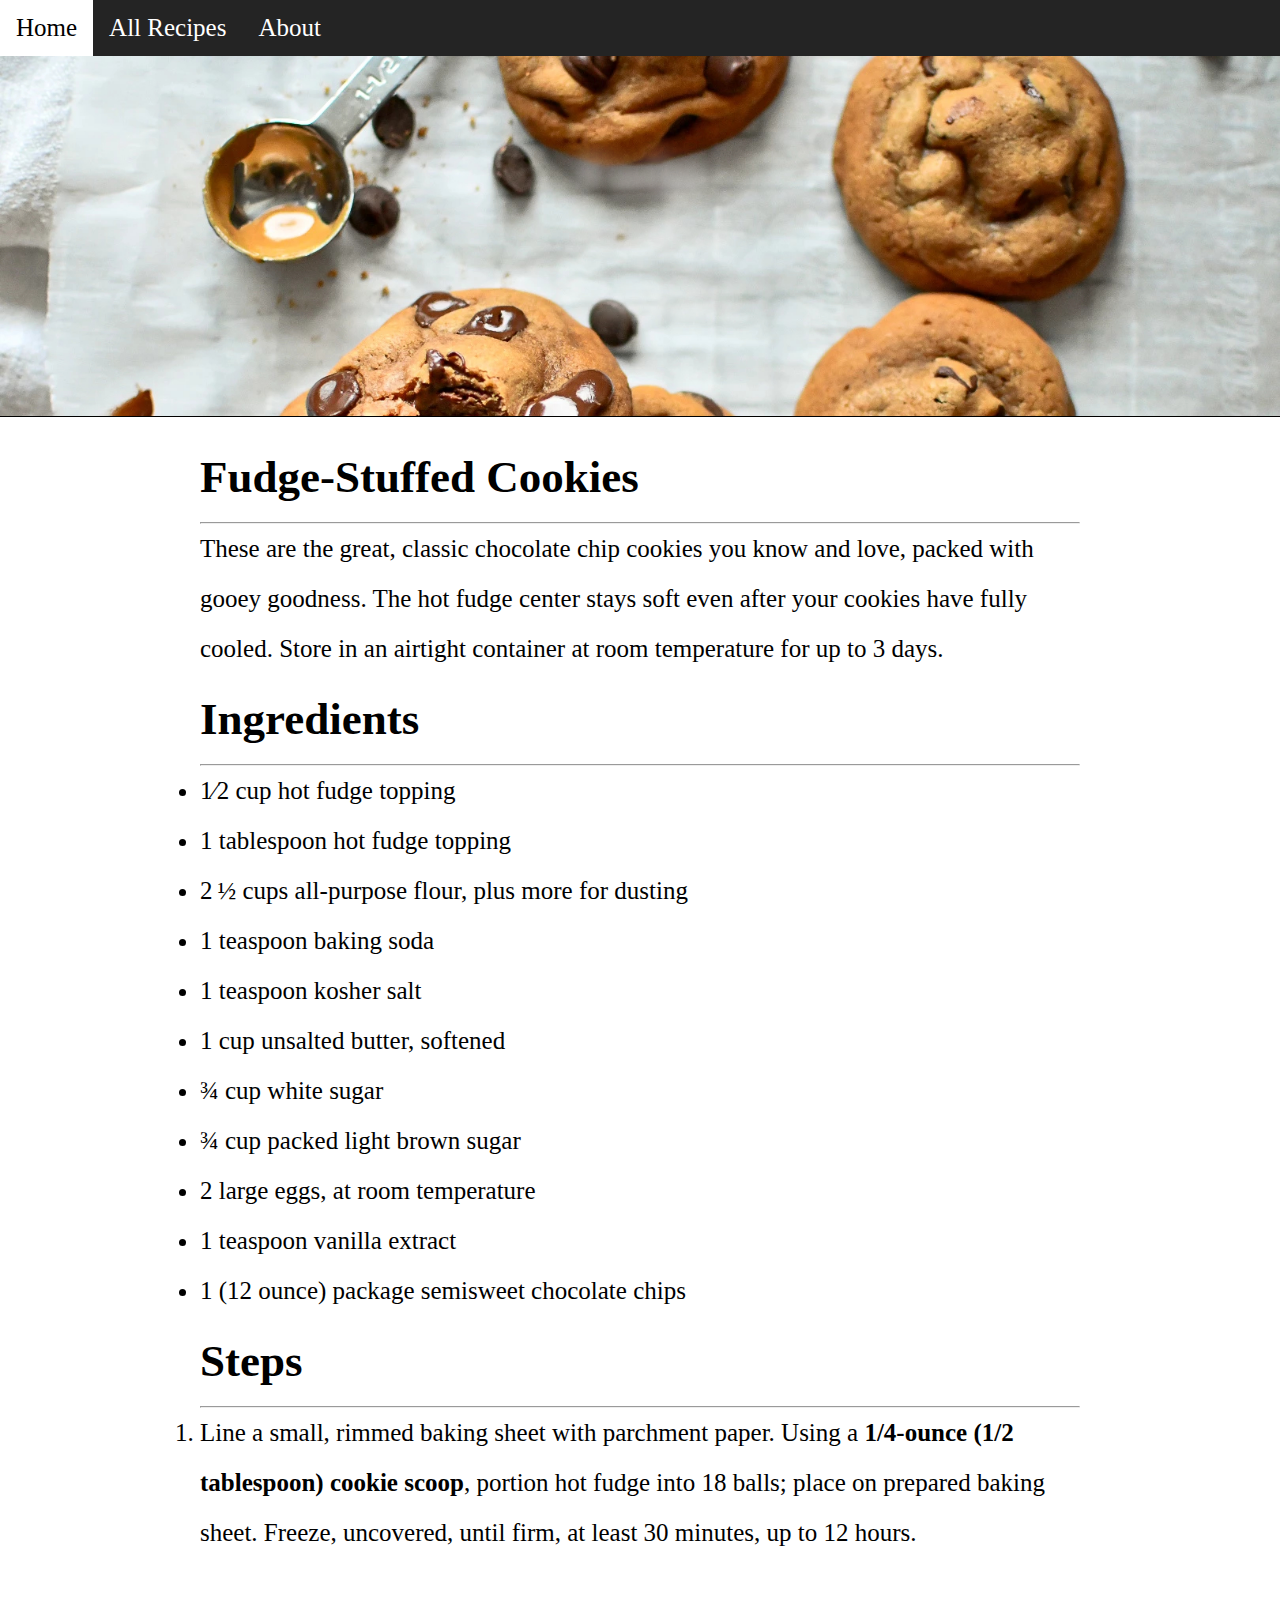
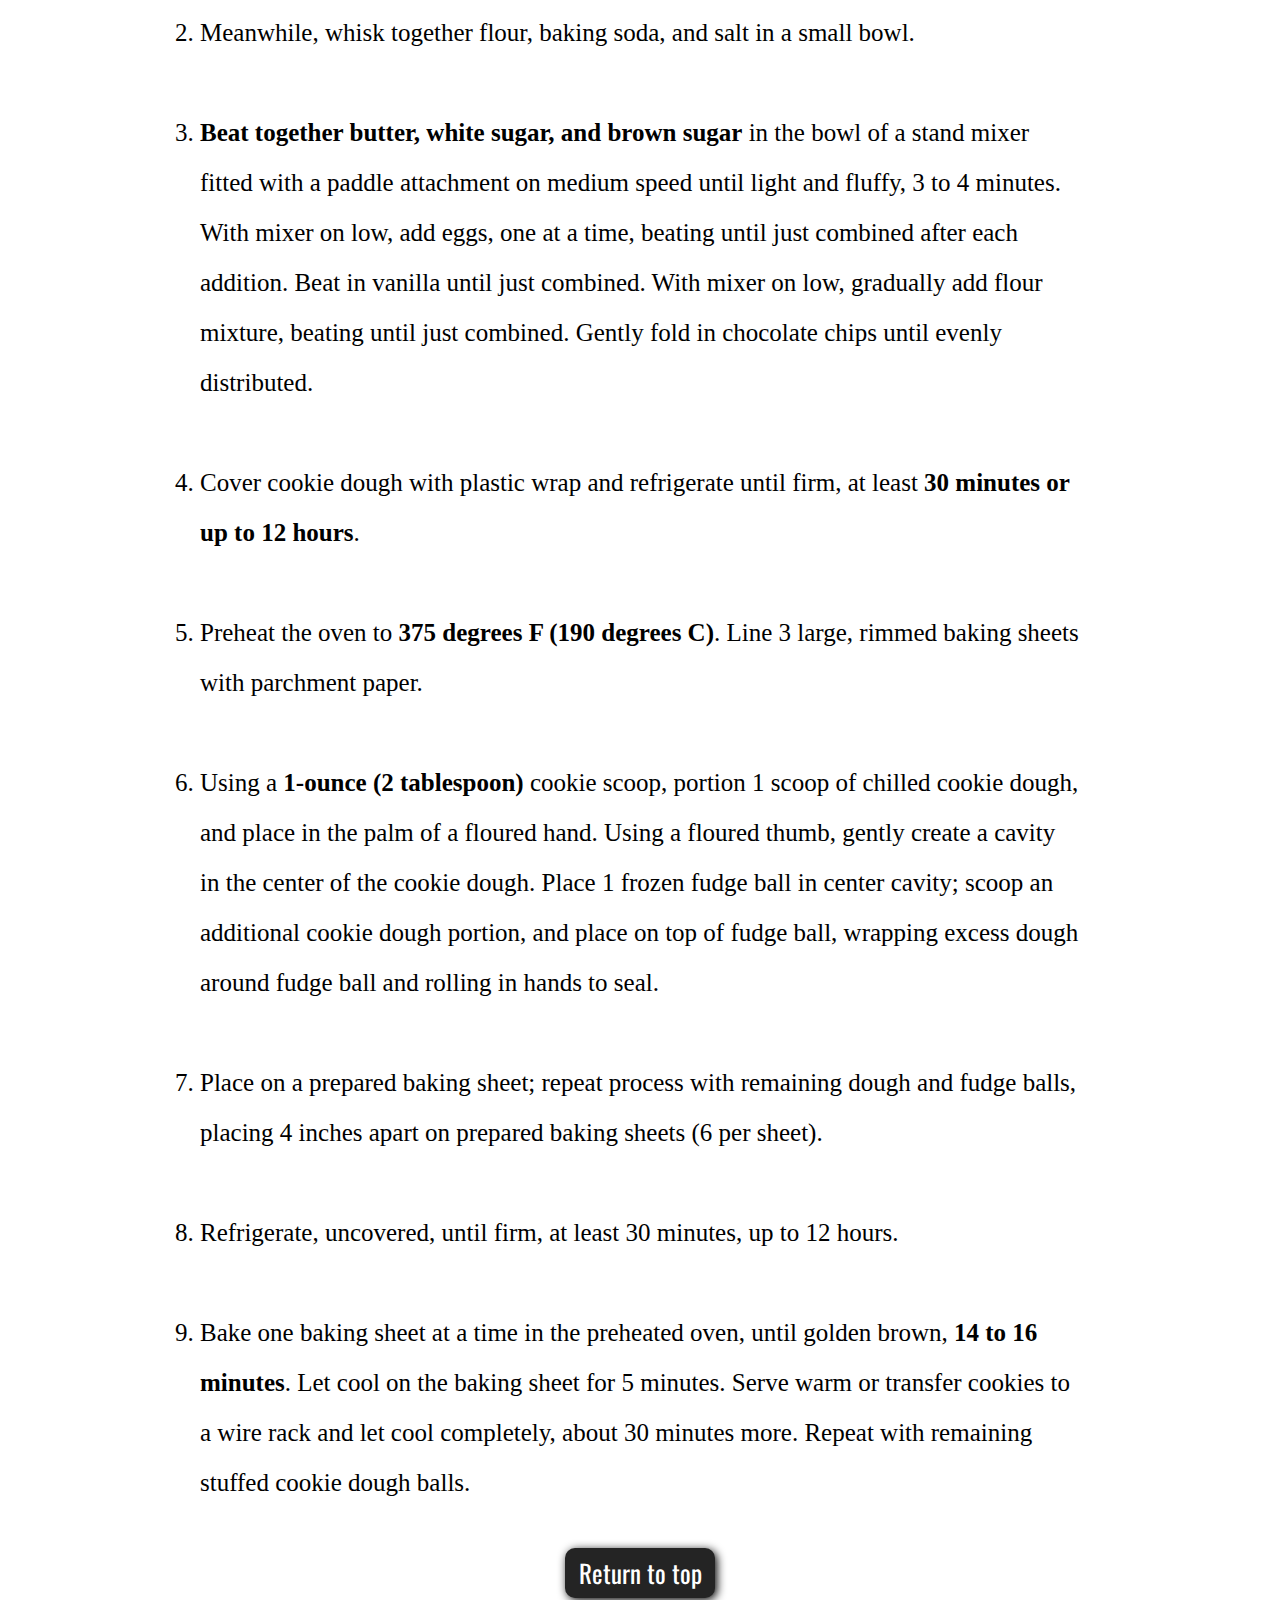
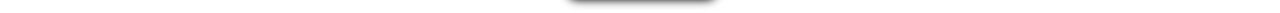
<file: fudge-stuff-cookies.html>
<!DOCTYPE html>
<html lang="en">
    <head>
        <meta charset="utf-8">
        <title>Fudge-Stuffed Cookies</title>
        <link rel="stylesheet" href="cookie.css">
    </head>
    <body>

        <div class="nav">
            
            <a href="../index.html">Home</a>
            <a href="#">All Recipes</a>
            <a href="#">About</a>
        
        </div>

       <!--This a link to an image of what these ingridents make-->
        
       <div class="hero">
            
                <div class="head">
                
                    <h1>Fudge-Stuffed Cookies</h1>
            
                </div>
        
        </div>

        <div class="recipe">
        
            <div  class="description">
            
                <h3 id="top" class="titles">Fudge-Stuffed Cookies</h3>

                <hr>

                <p class="text">These are the great, classic chocolate chip cookies you know and 
                love, packed with gooey goodness. The hot fudge center stays soft 
                even after your cookies have fully cooled. Store in an airtight 
                container at room temperature for up to 3 days.
                </p>
            
            </div>

            <div class="ingredients">

                <h3 class="titles">Ingredients</h3>

                <hr>

                <!--This is an unordered list-->

            
            
                <ul class="text">
                    <li>1&frasl;2 cup hot fudge topping</li>

                    <li>1 tablespoon hot fudge topping</li>

                    <li>2 ½ cups all-purpose flour, plus more for dusting</li>

                    <li>1 teaspoon baking soda</li>

                    <li>1 teaspoon kosher salt</li>

                    <li>1 cup unsalted butter, softened</li>

                    <li>¾ cup white sugar</li>

                    <li>¾ cup packed light brown sugar</li>

                    <li>2 large eggs, at room temperature</li>

                    <li>1 teaspoon vanilla extract</li>

                    <li>1 (12 ounce) package semisweet chocolate chips</li>
                </ul>
            
            </div>

            <!--This is an ordered list-->

            <div class="steps">

            <h3 class="titles">Steps</h3>

            <hr>

            <ol class="text">

                <li>Line a small, rimmed baking sheet with parchment paper. Using a <strong> 1/4-ounce 
                    (1/2 tablespoon) cookie scoop</strong>, portion hot fudge into 18 balls; place on 
                    prepared baking sheet. Freeze, uncovered, until firm, at least 30 minutes, up 
                    to 12 hours.
                </li>

                <br>

                <li>Meanwhile, whisk together flour, baking soda, and salt in a small bowl.</li>

                <br>

                <li><strong>Beat together butter, white sugar, and brown sugar</strong> in the bowl of a stand mixer 
                    fitted with a paddle attachment on medium speed until light and fluffy, 3 to 4 minutes.
                    With mixer on low, add eggs, one at a time, beating until just combined after each addition.
                    Beat in vanilla until just combined. With mixer on low, gradually add flour mixture, 
                    beating until just combined. Gently fold in chocolate chips until evenly distributed.
                </li>

                <br>

                <li>Cover cookie dough with plastic wrap and refrigerate until firm, at least <strong>30 minutes or up 
                    to 12 hours</strong>.
                </li>

                <br>

                <li>Preheat the oven to <strong>375 degrees F (190 degrees C)</strong>. Line 3 large, rimmed baking sheets with parchment 
                    paper.
                </li>

                <br>

                <li>Using a <strong>1-ounce (2 tablespoon)</strong> cookie scoop, portion 1 scoop of chilled cookie dough, and place in 
                    the palm of a floured hand. Using a floured thumb, gently create a cavity in the center of 
                    the cookie dough. Place 1 frozen fudge ball in center cavity; scoop an additional cookie 
                    dough portion, and place on top of fudge ball, wrapping excess dough around fudge ball and 
                    rolling in hands to seal.
                </li>

                <br>

                <li>Place on a prepared baking sheet; repeat process with remaining dough and fudge balls, placing 4 inches
                    apart on prepared baking sheets (6 per sheet).
                </li>

                <br>

                <li>Refrigerate, uncovered, until firm, at least 30 minutes, up to 12 hours.</li>

                <br>

                <li>Bake one baking sheet at a time in the preheated oven, until golden brown, <strong>14 to 16 minutes</strong>. 
                    Let cool on the baking sheet for 5 minutes. Serve warm or transfer cookies to a wire rack 
                    and let cool completely, about 30 minutes more. Repeat with remaining stuffed cookie dough 
                    balls.
                </li>
            
            </ol>
            
            </div>

            <div class="footer">
            
                <div class="bookmark">
                
                    <a href="#top">Return to top</a>
                
                </div>
            
            </div>
        </div>
    </body>
</html>
</file>
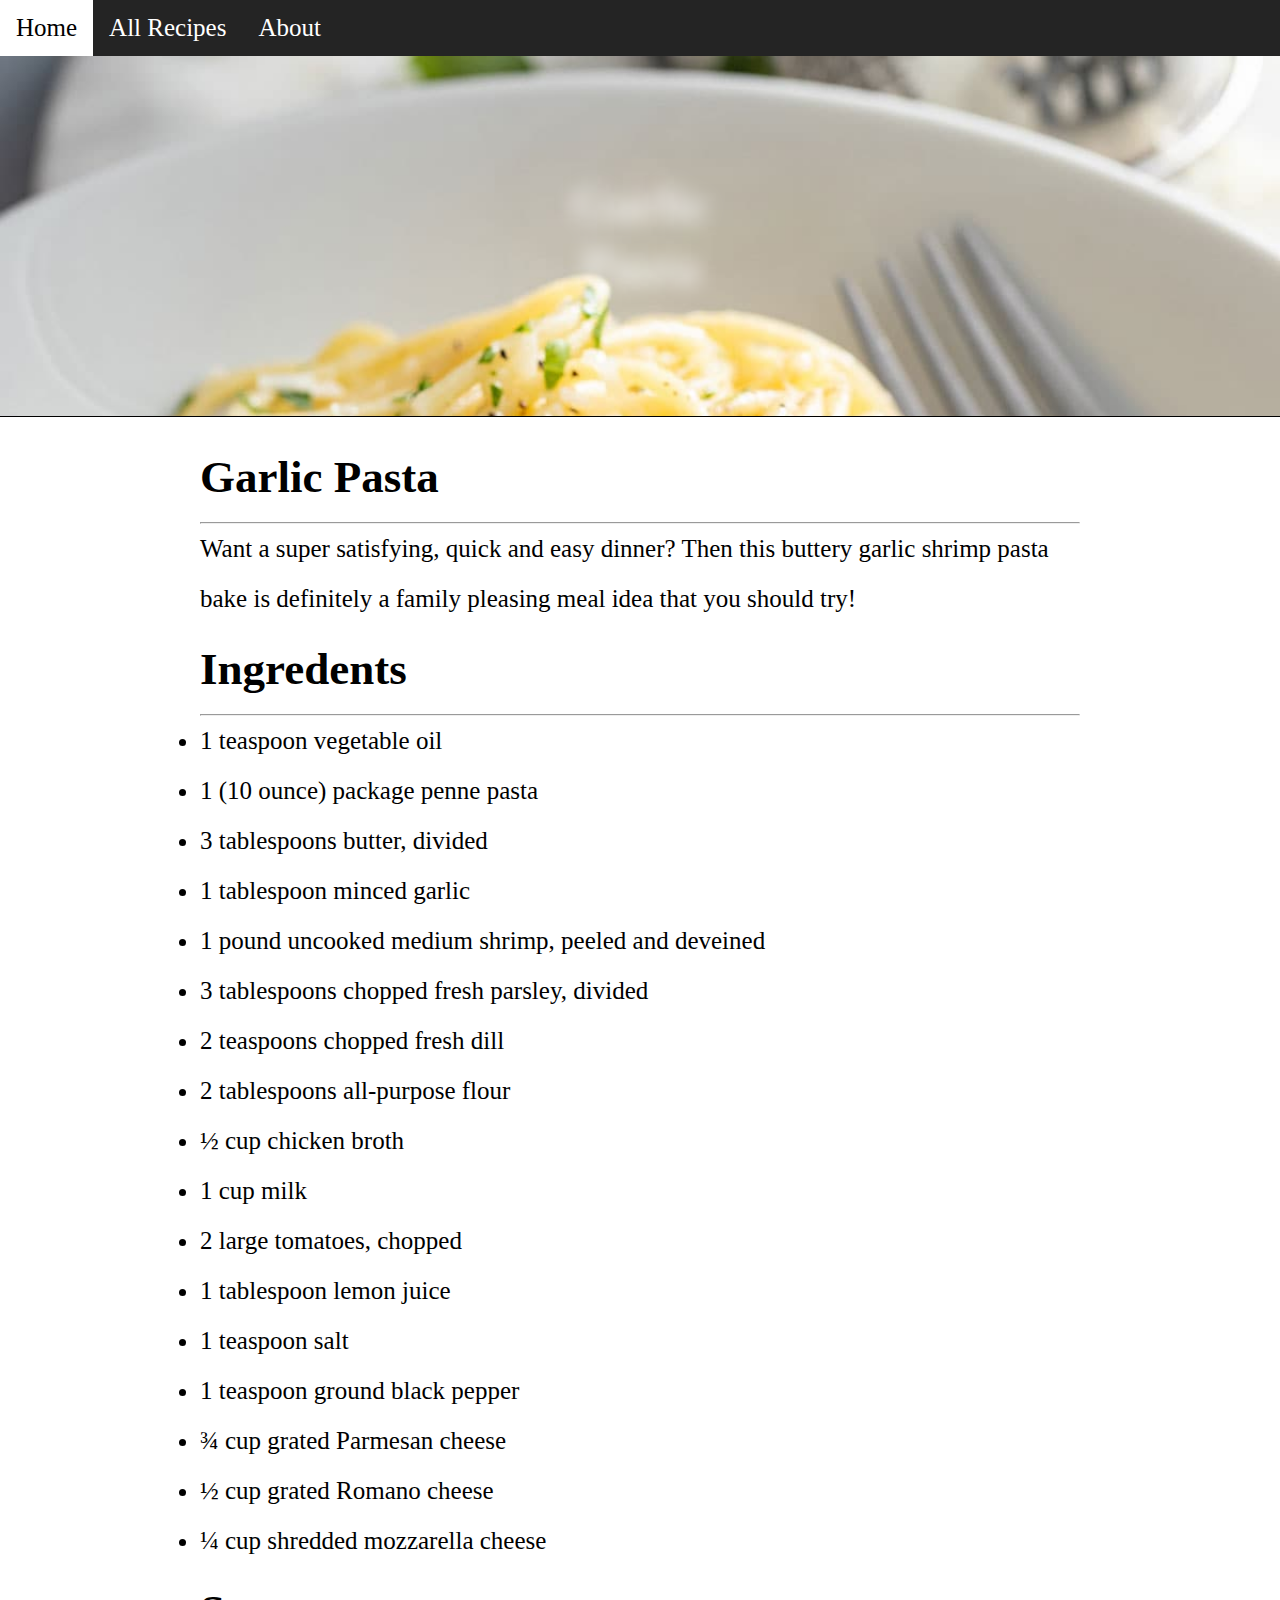
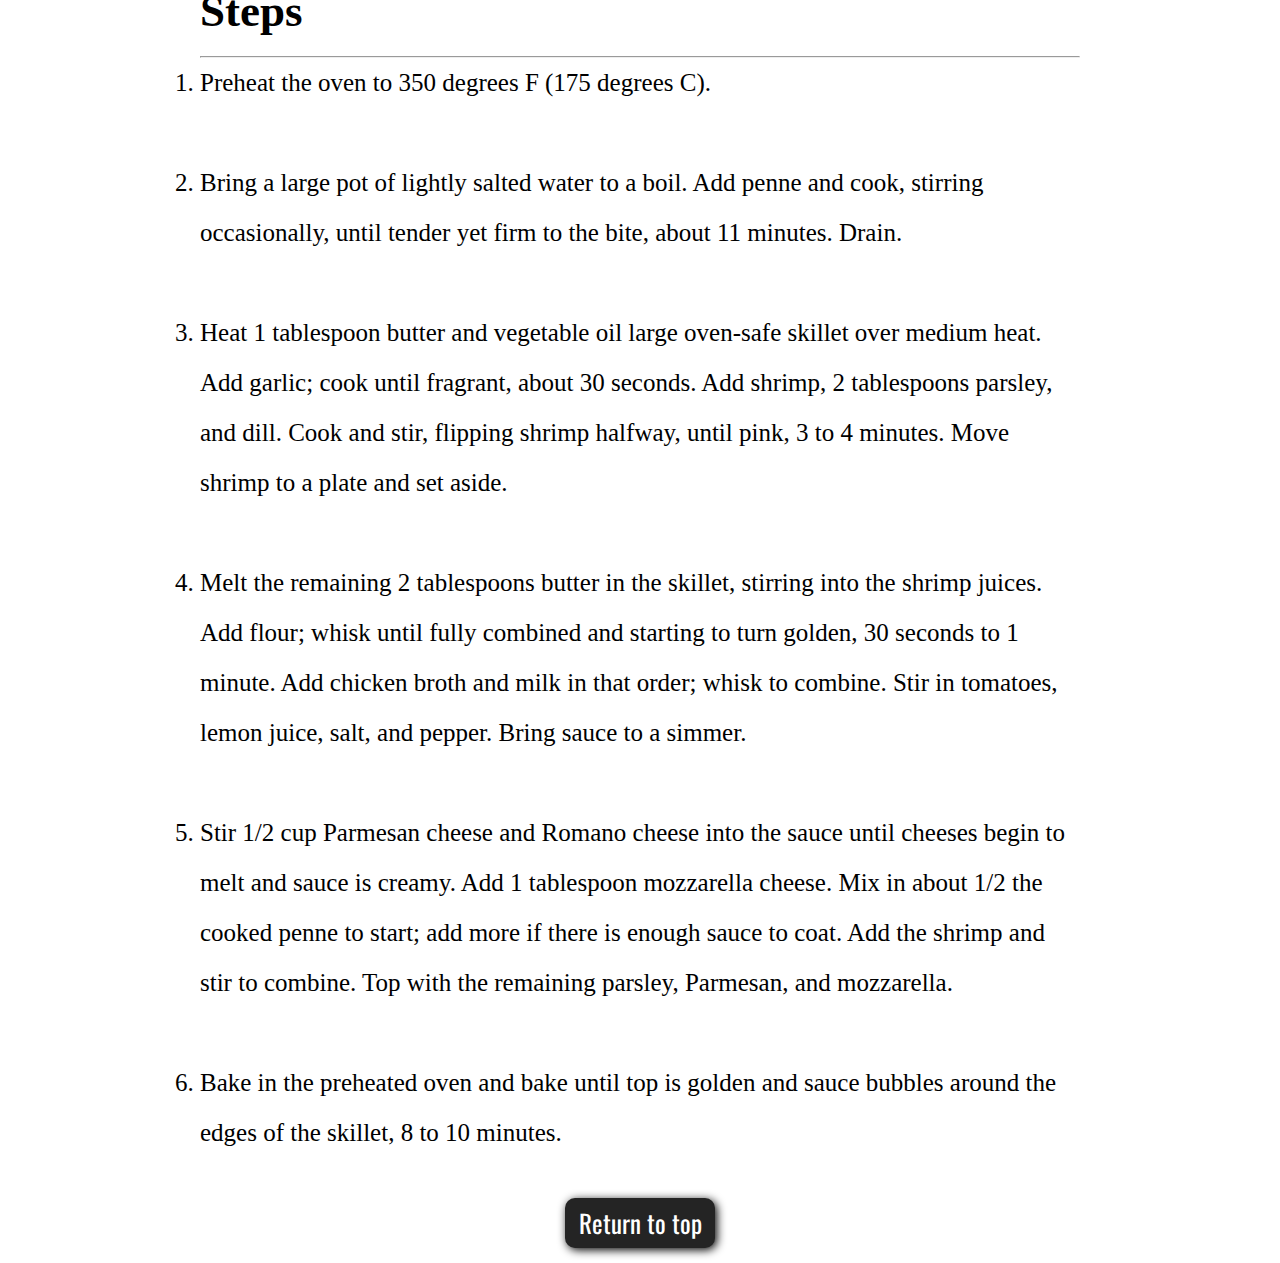
<file: garlic-pasta.html>
<!DOCTYPE html>
<html lang="en">
    <head>
        <meta charset="utf-8">
        <meta name="viewport" content="width=device-width, initial-scale=1.0">
        <title>Garlic Pasta</title>
        <link rel="stylesheet" href="pasta.css">
    </head>
    <body>

        <!--This a link to go back to the main page-->
        
        <div class="nav">
            
            <a href="../index.html">Home</a>
            <a href="#">All Recipes</a>
            <a href="#">About</a>
        
        </div>

        <div class="hero">
            
            <div class="head">
            
                <h1>Garlic Pasta</h1>
        
            </div>
    
        </div>

        <div class="recipe">
        
            <div class="description">
            
            <h3 id="top" class="titles">Garlic Pasta</h3>

                <hr>

            <p class="text">Want a super satisfying, quick and easy dinner? Then this buttery 
                garlic shrimp pasta bake is definitely a family pleasing meal 
                idea that you should try!
            </p>

            </div>

            <div class="ingredients">

                <h3 class="titles">Ingredents</h3>

                    <hr>

                <ul class="text">

                    <li>1 teaspoon vegetable oil</li>

                    <li>1 (10 ounce) package penne pasta</li>

                    <li>3 tablespoons butter, divided</li>

                    <li>1 tablespoon minced garlic</li>

                    <li>1 pound uncooked medium shrimp, peeled and deveined</li>

                    <li>3 tablespoons chopped fresh parsley, divided</li>

                    <li>2 teaspoons chopped fresh dill</li>

                    <li>2 tablespoons all-purpose flour</li>

                    <li>½ cup chicken broth</li>

                    <li>1 cup milk</li>

                    <li>2 large tomatoes, chopped</li>

                    <li>1 tablespoon lemon juice</li>

                    <li>1 teaspoon salt</li>

                    <li>1 teaspoon ground black pepper</li>

                    <li>¾ cup grated Parmesan cheese</li>

                    <li>½ cup grated Romano cheese</li>

                    <li>¼ cup shredded mozzarella cheese</li>

                </ul>
            
            </div>

            <div class="steps">

                <h3 class="titles">Steps</h3>

            <hr>
            
            <ol class="text">

                <li>Preheat the oven to 350 degrees F (175 degrees C).</li>

                <br>

                <li>Bring a large pot of lightly salted water to a boil. 
                    Add penne and cook, stirring occasionally, until tender 
                    yet firm to the bite, about 11 minutes. Drain.
                </li>

                <br>

                <li>Heat 1 tablespoon butter and vegetable oil large oven-safe 
                    skillet over medium heat. Add garlic; cook until fragrant, 
                    about 30 seconds. Add shrimp, 2 tablespoons parsley, and dill. 
                    Cook and stir, flipping shrimp halfway, until pink, 3 to 4 
                    minutes. Move shrimp to a plate and set aside.
                </li>

                <br>

                <li>Melt the remaining 2 tablespoons butter in the skillet, 
                    stirring into the shrimp juices. Add flour; whisk until fully 
                    combined and starting to turn golden, 30 seconds to 1 minute. 
                    Add chicken broth and milk in that order; whisk to combine. 
                    Stir in tomatoes, lemon juice, salt, and pepper. Bring sauce 
                    to a simmer.
                </li>

                <br>

                <li>Stir 1/2 cup Parmesan cheese and Romano cheese into the sauce 
                    until cheeses begin to melt and sauce is creamy. Add 1 
                    tablespoon mozzarella cheese. Mix in about 1/2 the cooked 
                    penne to start; add more if there is enough sauce to coat. 
                    Add the shrimp and stir to combine. Top with the remaining 
                    parsley, Parmesan, and mozzarella.
                </li>

                <br>

                <li>Bake in the preheated oven and bake until top is golden and 
                    sauce bubbles around the edges of the skillet, 8 to 10 
                    minutes.
                </li>
            
            </ol>
        
            </div>

            <div class="footer">

                <div class="bookmark">
                
                    <a href="#top">Return to top</a>
                
                </div>
            
            </div>
    
        </div>
    
    </body>

</html>
</file>
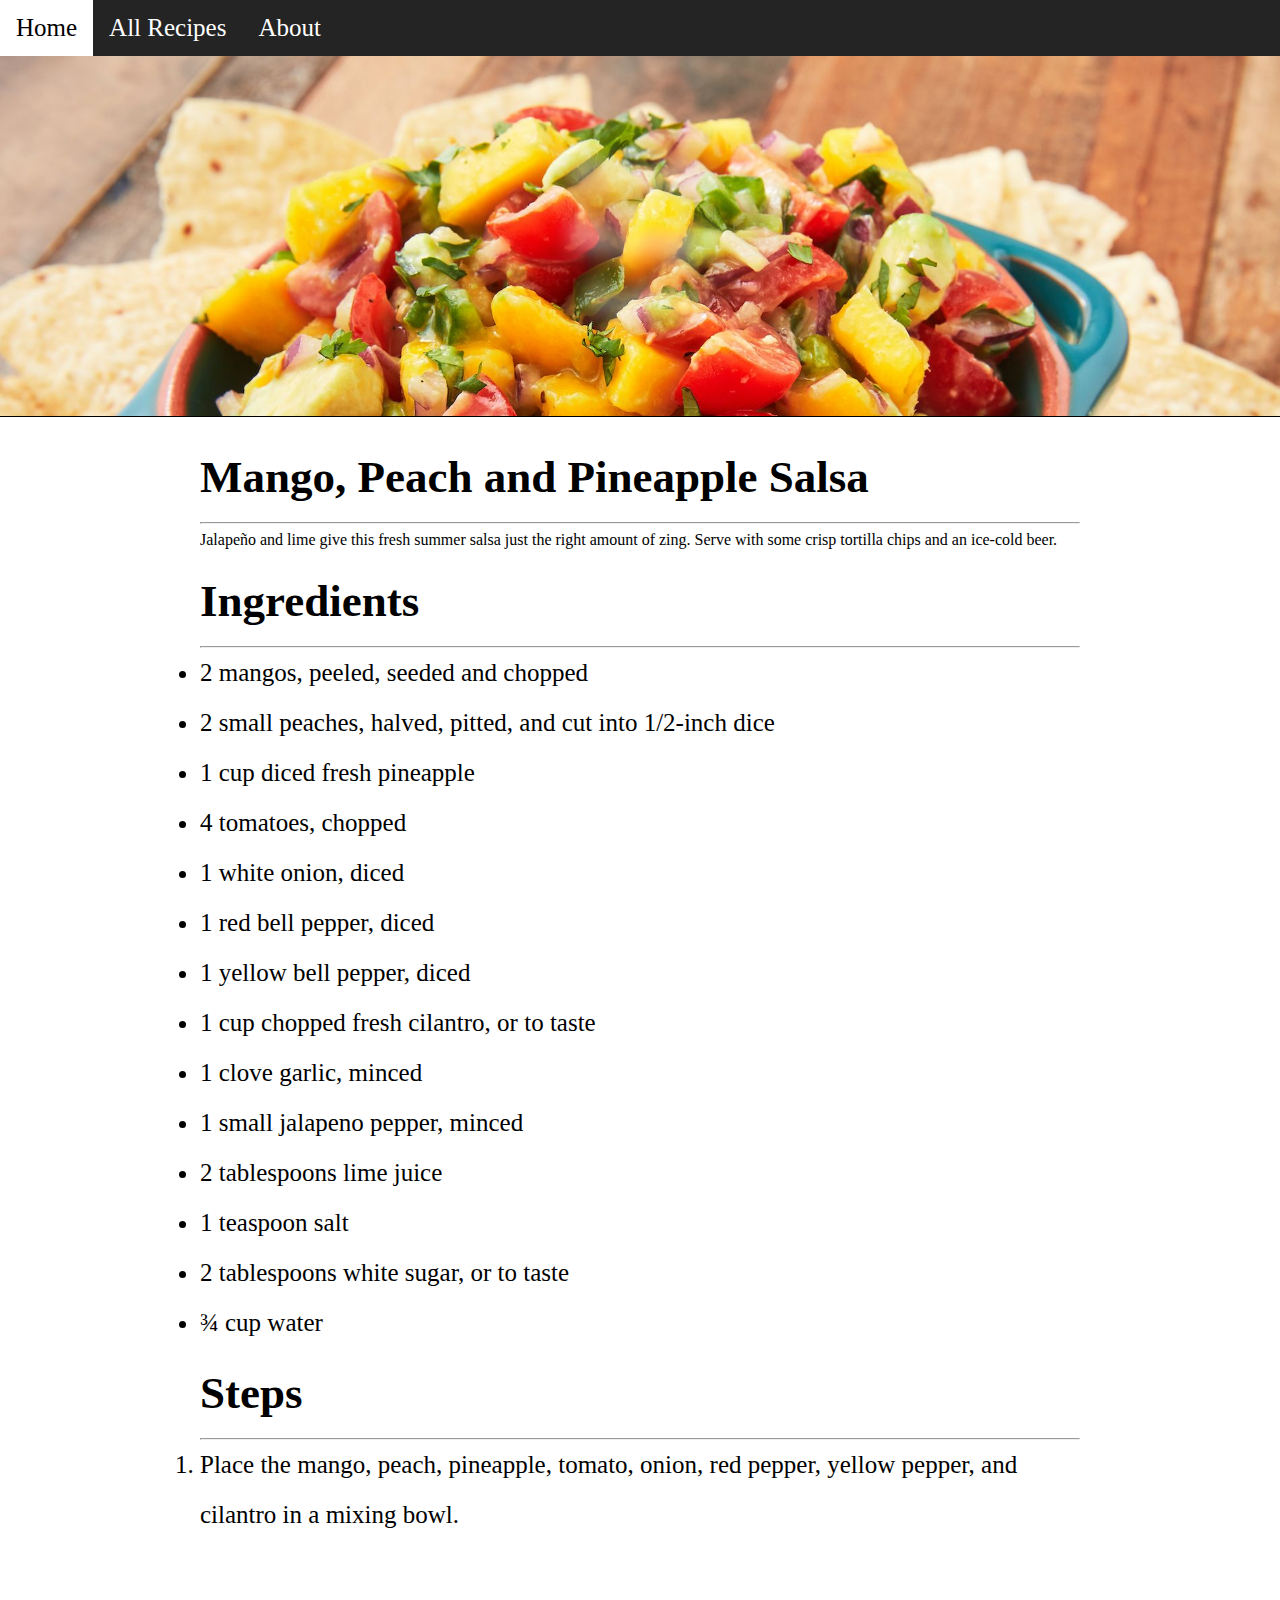
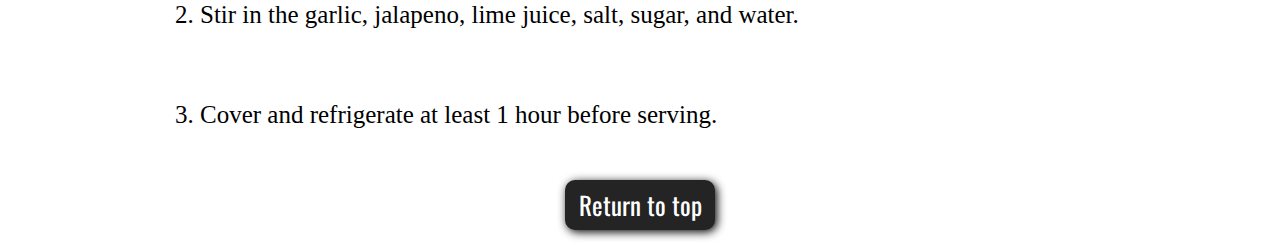
<file: mango-peach.html>
<!DOCTYPE html>
<html lang="en">
    <head>
        <meta charset="utf-8">
        <meta name="viewport" content="width=device-width, initial-scale=1.0">
        <title>Mango, Peach and pineapple salsa</title>
        <link rel="stylesheet" href="mango.css">
    </head>
    <body>
        
        <div class="nav">
            
            <a href="../index.html">Home</a>
            <a href="#">All Recipes</a>
            <a href="#">About</a>
        
        </div>
        
        <div class="hero">
            
            <div class="head">
            
                <h1>Peach-Mango Salsa</h1>
        
            </div>

        </div>
        
        <div class="recipe">

            <div class="description">

                <h3 id="top" class="titles">Mango, Peach and Pineapple Salsa</h3>

                <hr>

                <p>Jalapeño and lime give this fresh summer salsa just the right 
                    amount of zing. Serve with some crisp tortilla chips and an 
                    ice-cold beer.
                </p>
        
            </div>

            <div class="ingredients">

                <h3 class="titles">Ingredients</h3>

                <hr>

                <ul class="text">

                    <li>2 mangos, peeled, seeded and chopped</li>

                    <li>2 small peaches, halved, pitted, and cut into 1/2-inch dice</li>

                    <li>1 cup diced fresh pineapple</li>

                    <li>4 tomatoes, chopped</li>

                    <li>1 white onion, diced</li>

                    <li>1 red bell pepper, diced</li>

                    <li>1 yellow bell pepper, diced</li>

                    <li>1 cup chopped fresh cilantro, or to taste</li>

                    <li>1 clove garlic, minced</li>

                    <li>1 small jalapeno pepper, minced</li>

                    <li>2 tablespoons lime juice</li>

                    <li>1 teaspoon salt</li>

                    <li>2 tablespoons white sugar, or to taste</li>

                    <li>¾ cup water</li>

                </ul>
        
            </div>

            <div class="steps">

                <h3 class="titles">Steps</h3>

                <hr>

                <ol class="text">

                    <li>Place the mango, peach, pineapple, tomato, onion, 
                        red pepper, yellow pepper, and cilantro in a mixing 
                        bowl.
                    </li>

                    <br>

                    <li>Stir in the garlic, jalapeno, lime juice, salt, sugar, 
                        and water.
                    </li>

                    <br>

                    <li>Cover and refrigerate at least 1 hour before serving.</li>
                
                </ol>
        
            </div>

            <div class="footer">

                <div class="bookmark">
                
                    <a href="#top">Return to top</a>
                
                </div>
            
            </div>
        
        </div>
    
    </body>

</html>
</file>
<file: cookie.css>
@import url('https://fonts.googleapis.com/css2?family=Ibarra+Real+Nova:wght@411&display=swap');
@import url('https://fonts.googleapis.com/css2?family=Oswald&display=swap');

* {
    margin: 0px;
    padding: 0px;
}

body {
    background-color: rgb(255, 255, 255);
    display: grid;
    justify-content: center;
    align-items: center;
}

.nav {
    overflow: hidden;
    background-color: rgb(36, 36, 36);
    position: sticky;
    top: 0%;
    z-index: 1;
}

.nav a {
    float: left;
    font-size: 25px;
    color: white;
    text-align: center;
    padding: 14px 16px;
    text-decoration: none;
}

.nav a:hover {
    background-color: white;
    color: black;
}

.hero {
    display: flex;
    position: sticky;
    top: 0%;
    background-image: url(Cookies1.jpg);
    background-repeat: no-repeat;
    background-size: cover;
    height: 40vh;
    justify-content: center;
    align-items: center;
    border-bottom: 1px solid black;
}

.head {
    display: flex;
    font-family: 'Ibarra Real Nova', serif;
    color: white;
    font-size: 25px;
    filter: blur(10px);
    width: 150px;
    height: 100px;
    transition: .7s;
}

.head h1 {
    display: flex;
    justify-content: center;
    align-items: center;
    text-align: center;
}

.head:hover {
    filter: blur(0);
    color: black;
    background-color: rgba(255, 255, 255, 0.258);
    border-radius: 20px;
    width: 300px;
    height: 250px;
    font-weight: 900;
}

.recipe {
    display: grid;
    grid-template-columns: 1fr;
    margin-top: 2px;
    background-color: white;
    justify-content: center;
    align-items: center;
    text-align: left;
    margin: 15px 200px;
    line-height: 2;
}

.titles {
    font-family: 'Times New Roman', Times, serif;
    font-size: 45px;
}

.text {
    font-family: 'Times New Roman', Times, serif;
    font-size: 25px;
    font-weight:400;
}

.footer {
    display: flex;
    justify-content: center;
    align-items: center;
}

.bookmark {
    display: flex;
    justify-content: center;
    align-items: center;
    margin-top: 40px;
    background-color: rgb(36, 36, 36);
    width: 150px;
    border-radius: 10px;
    box-shadow: 2px 2px 10px black;
}

.bookmark a {
    font-family: 'Oswald', sans-serif;
    font-size: 25px;
    text-decoration: none;
    color: white;
}

.bookmark {
    transition: ease-in-out .3s;
}

.bookmark:hover {
    background-color: rgb(234, 211, 0);
    color: black;
    transform: scale(1.1);
}
</file>
<file: pasta.css>
@import url('https://fonts.googleapis.com/css2?family=Ibarra+Real+Nova:wght@411&display=swap');
@import url('https://fonts.googleapis.com/css2?family=Oswald&display=swap');

* {
    margin: 0px;
    padding: 0px;
}

body {
    background-color: rgb(255, 255, 255);
    display: grid;
    justify-content: center;
    align-items: center;
}

.nav {
    overflow: hidden;
    background-color: rgb(36, 36, 36);
    position: sticky;
    top: 0%;
    z-index: 1;
}

.nav a {
    float: left;
    font-size: 25px;
    color: white;
    text-align: center;
    padding: 14px 16px;
    text-decoration: none;
}

.nav a:hover {
    background-color: white;
    color: black;
}

.hero {
    display: flex;
    position: sticky;
    top: 0%;
    background-image: url(Butter-Noodles-S5.jpg);
    background-repeat: no-repeat;
    background-size: cover;
    height: 40vh;
    justify-content: center;
    align-items: center;
    border-bottom: 1px solid black;
}

.head {
    display: flex;
    font-family: 'Ibarra Real Nova', serif;
    color: white;
    font-size: 25px;
    filter: blur(10px);
    width: 150px;
    height: 100px;
    transition: .7s;
}

.head h1 {
    display: flex;
    justify-content: center;
    align-items: center;
    text-align: center;
}

.head:hover {
    filter: blur(0);
    color: black;
    background-color: rgba(255, 255, 255, 0.258);
    border-radius: 20px;
    width: 300px;
    height: 250px;
    font-weight: 900;
}

.recipe {
    display: grid;
    grid-template-columns: 1fr;
    margin-top: 2px;
    background-color: white;
    justify-content: center;
    align-items: center;
    text-align: left;
    margin: 15px 200px;
    line-height: 2;
}

.titles {
    font-family: 'Times New Roman', Times, serif;
    font-size: 45px;
}

.text {
    font-family: 'Times New Roman', Times, serif;
    font-size: 25px;
    font-weight:400;
}

.footer {
    display: flex;
    justify-content: center;
    align-items: center;
}

.bookmark {
    display: flex;
    justify-content: center;
    align-items: center;
    margin-top: 40px;
    background-color: rgb(36, 36, 36);
    width: 150px;
    border-radius: 10px;
    box-shadow: 2px 2px 10px black;
}

.bookmark a {
    font-family: 'Oswald', sans-serif;
    font-size: 25px;
    text-decoration: none;
    color: white;
}

.bookmark {
    transition: ease-in-out .3s;
}

.bookmark:hover {
    background-color: rgb(234, 211, 0);
    color: black;
    transform: scale(1.1);
}
</file>
<file: mango.css>
@import url('https://fonts.googleapis.com/css2?family=Ibarra+Real+Nova:wght@411&display=swap');
@import url('https://fonts.googleapis.com/css2?family=Oswald&display=swap');

* {
    margin: 0px;
    padding: 0px;
}

body {
    background-color: rgb(255, 255, 255);
}

.nav {
    overflow: hidden;
    background-color: rgb(36, 36, 36);
    position: sticky;
    top: 0%;
    z-index: 1;
}

.nav a {
    float: left;
    font-size: 25px;
    color: white;
    text-align: center;
    padding: 14px 16px;
    text-decoration: none;
}

.nav a:hover {
    background-color: white;
    color: black;
}

.hero {
    display: flex;
    position: sticky;
    top: 0%;
    background-image: url(190410-mango-salsa-092-1555947798.jpg);
    background-repeat: no-repeat;
    background-size: cover;
    height: 40vh;
    justify-content: center;
    align-items: center;
    border-bottom: 1px solid black;
}

.head {
    display: flex;
    font-family: 'Ibarra Real Nova', serif;
    color: white;
    font-size: 25px;
    filter: blur(10px);
    width: 150px;
    height: 100px;
    transition: .7s;
}

.head h1 {
    display: flex;
    justify-content: center;
    align-items: center;
    text-align: center;
}

.head:hover {
    filter: blur(0);
    color: black;
    background-color: rgba(255, 255, 255, 0.258);
    border-radius: 20px;
    width: 300px;
    height: 250px;
    font-weight: 900;
}

.recipe {
    display: grid;
    grid-template-columns: 1fr;
    margin-top: 2px;
    background-color: white;
    justify-content: center;
    align-items: center;
    text-align: left;
    margin: 15px 200px;
    line-height: 2;
}

.titles {
    font-family: 'Times New Roman', Times, serif;
    font-size: 45px;
}

.text {
    font-family: 'Times New Roman', Times, serif;
    font-size: 25px;
    font-weight:400;
}

.footer {
    display: flex;
    justify-content: center;
    align-items: center;
}

.bookmark {
    display: flex;
    justify-content: center;
    align-items: center;
    margin-top: 40px;
    background-color: rgb(36, 36, 36);
    width: 150px;
    border-radius: 10px;
    box-shadow: 2px 2px 10px black;
}

.bookmark a {
    font-family: 'Oswald', sans-serif;
    font-size: 25px;
    text-decoration: none;
    color: white;
}

.bookmark {
    transition: ease-in-out .3s;
}

.bookmark:hover {
    background-color: rgb(234, 211, 0);
    color: black;
    transform: scale(1.1);
}
</file>
